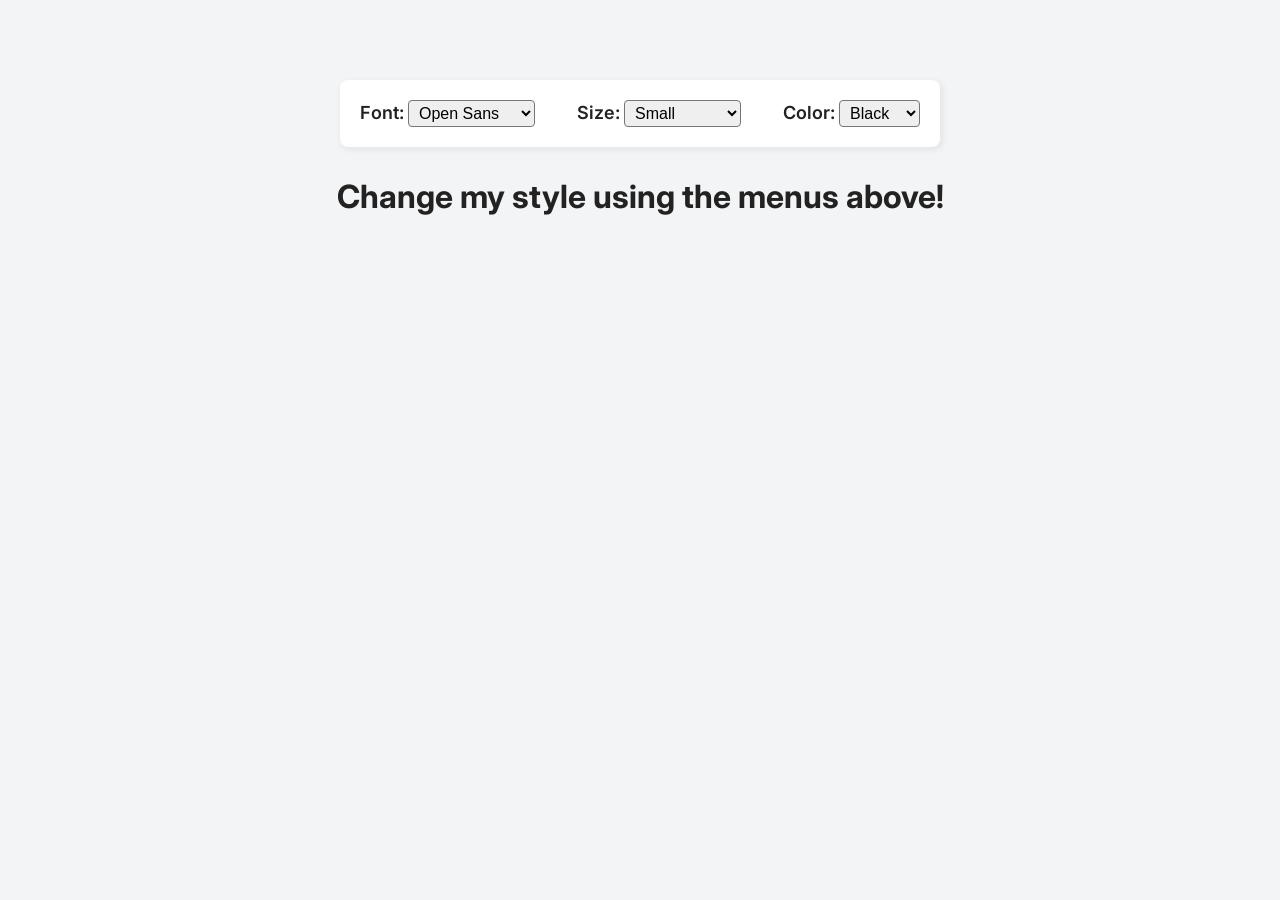
<file: Change Text Style/index.html>
<!doctype html>
<html lang="en">
  <head>
    <meta charset="UTF-8" />
    <meta name="viewport" content="width=device-width, initial-scale=1.0" />
    <!-- TODO 1. Link all the required font-families -->
    <link rel="preconnect" href="https://fonts.googleapis.com" />
    <link rel="preconnect" href="https://fonts.gstatic.com" crossorigin />
    <link
      href="https://fonts.googleapis.com/css2?family=Diplomata&family=Google+Sans:ital,opsz,wght@0,17..18,400..700;1,17..18,400..700&family=Lora:ital,wght@0,400..700;1,400..700&family=Open+Sans:ital,wght@0,300..800;1,300..800&family=Roboto:ital,wght@0,100..900;1,100..900&display=swap"
      rel="stylesheet"
    />
    <link rel="stylesheet" href="./style.css" />

    <title>Change Text Style</title>
  </head>
  <body>
    <main class="main">
      <!-- <label for="fruit-list">Fruits</label>
      <select id="fruit-list">
        <option value="orange">Orange</option>
        <option value="banana">Banana</option>
        <option value="mango">Mango</option>
      </select> -->

      <!-- TODO 1: Create dropdown menus for selecting font family, font size, and text color   -->
      <!-- Start Dropdown Menus Container -->
      <div class="dropdown-menus">
        <!-- <div class="font">
          <label for="font-family">Font:</label>
          <select id="font-family" class="font-family">
            <option value="lato">Lato</option>
            <option value="poppins">Poppins</option>
            <option value="roboto">Roboto</option>
            <option value="inter">Inter</option>
            <option value="montserrat">Montserrat</option>
          </select>
        </div> -->

        <div class="font-style">
          <label for="font-style">Font:</label>
          <select id="font-style">
            <option value="open-sans">Open Sans</option>
            <option value="roboto">Roboto</option>
            <option value="lora">Lora</option>
            <option value="google-sans">Google Sans</option>
            <option value="diplomata">Diplomata</option>
          </select>
        </div>

        <div class="size">
          <label for="font-size">Size:</label>
          <select id="font-size" class="font-size">
            <option value="small">Small</option>
            <option value="medium">Medium</option>
            <option value="large">Large</option>
            <option value="extra-large">Extra Large</option>
          </select>
        </div>

        <div class="color">
          <label for="text-color">Color:</label>
          <select id="text-color" class="text-color">
            <option value="black">Black</option>
            <option value="blue">Blue</option>
            <option value="green">Green</option>
            <option value="red">Red</option>
            <option value="purple">Purple</option>
          </select>
        </div>
      </div>
      <!-- End Dropdown Menus Container -->

      <!-- TODO 2: Create a text that updates dynamically based on the selected styles   -->
      <h1 class="main-text">Change my style using the menus above!</h1>
    </main>

    <script src="./script.js"></script>
  </body>
</html>
</file>
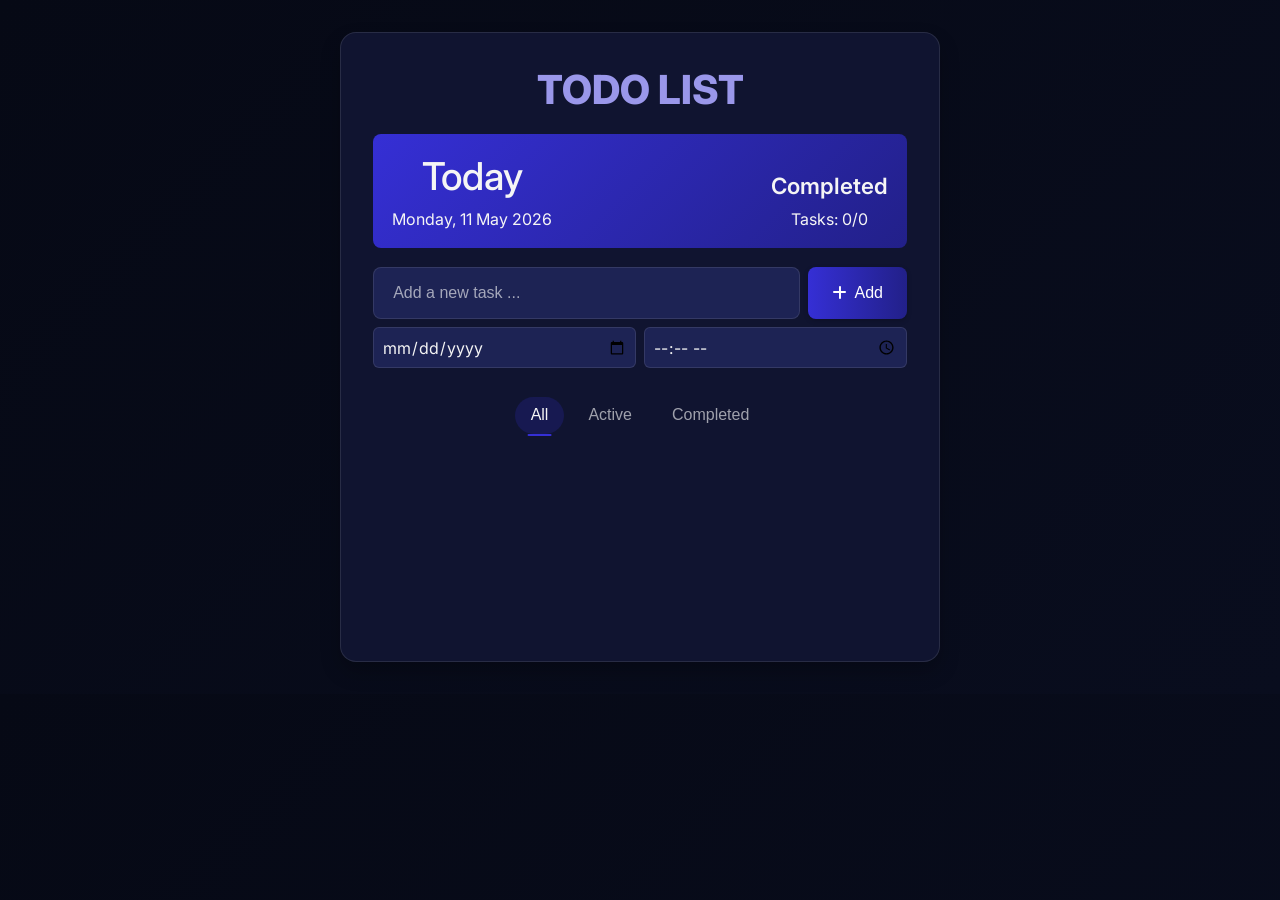
<file: Dynamic List Manager/index.html>
<!doctype html>
<html lang="en">
  <head>
    <meta charset="UTF-8" />
    <meta name="viewport" content="width=device-width, initial-scale=1.0" />
    <link rel="preconnect" href="https://fonts.googleapis.com" />
    <link rel="preconnect" href="https://fonts.gstatic.com" crossorigin />
    <link
      href="https://fonts.googleapis.com/css2?family=Montserrat:ital,wght@0,100..900;1,100..900&display=swap"
      rel="stylesheet"
    />
    <link
      rel="stylesheet"
      href="https://cdnjs.cloudflare.com/ajax/libs/font-awesome/6.5.0/css/all.min.css"
    />
    <link rel="stylesheet" href="style.css" />
    <title>TO DO List</title>
  </head>
  <body>
    <div class="todo-container">
      <h1 class="main-header-text">TODO LIST</h1>
      <div class="display-container">
        <div class="date-display">
          <h2 class="date-text">Today</h2>
          <p class="date-details">Monday, 11 May 2026</p>
        </div>
        <div class="completed-display">
          <h2 class="completed-text">Completed</h2>
          <p class="completed-details">Tasks: 0/0</p>
        </div>
      </div>

      <div class="add-task">
        <input
          type="text"
          name=""
          id="new-task"
          placeholder="Add a new task ..."
          autocomplete="off"
        />
        <button id="add-btn"><i class="fas fa-plus"></i>Add</button>
      </div>
      <div class="datetime-inputs">
        <input type="date" id="task-date" class="date-input" />
        <input type="time" id="task-time" class="time-input" />
      </div>
      <div class="task-filters">
        <button class="filter-btn active" data-filter="all">All</button>
        <button class="filter-btn" data-filter="active">Active</button>
        <button class="filter-btn" data-filter="completed">Completed</button>
      </div>

      <div class="task-list" id="task-list">
        <div class="empty-state">
          <i class="fas fa-tasks"></i>
          <h3>No tasks yet!</h3>
          <p>Add your first task to get started</p>
        </div>
      </div>

      <div class="task-priorities"></div>
    </div>

    <script src="script.js"></script>
  </body>
</html>
</file>
<file: Change Text Style/style.css>
@import url("https://fonts.googleapis.com/css2?family=Inter:ital,opsz,wght@0,14..32,100..900;1,14..32,100..900&family=Lato:ital,wght@0,100;0,300;0,400;0,700;0,900;1,100;1,300;1,400;1,700;1,900&family=Montserrat:ital,wght@0,100..900;1,100..900&family=Poppins:ital,wght@0,100;0,200;0,300;0,400;0,500;0,600;0,700;0,800;0,900;1,100;1,200;1,300;1,400;1,500;1,600;1,700;1,800;1,900&family=Roboto:ital,wght@0,100..900;1,100..900&display=swap");

/*  */

* {
  margin: 0;
  padding: 0;
  box-sizing: border-box;
}

body {
  background-color: #f3f4f6;
  width: 100%;
  font-family: "Inter", sans-serif;
  text-align: center;
  padding: 80px 0;
  color: #222;
}

.dropdown-menus {
  max-width: 600px;
  background-color: #fff;
  margin: 0 auto;
  padding: 20px;
  border-radius: 8px;
  box-shadow: 2px 2px 5px 2px rgba(0, 0, 0, 0.05);

  display: flex;
  justify-content: space-between;
}

label {
  font-size: 18px;
  font-weight: 600;
}

select {
  border-radius: 4px;
  font-size: 16px;
  padding: 3px 6px;
}

.main-text {
  margin-top: 30px;
}
</file>
<file: Dynamic List Manager/style.css>
@import url("https://fonts.googleapis.com/css2?family=Inter:ital,opsz,wght@0,14..32,100..900;1,14..32,100..900&display=swap");

:root {
  --primary: #352fd5;
  --primary-darker: #222089;
  --main-header-text: #9a97ea;
  --bg-dark: #090d1e;
  --bg-darker: #060915;
  --card-bg: #101430;
  --card-border: rgba(255, 255, 255, 0.1);
  --text-light: #f5f5f5;
  --text-lighter: #ffffff;
  --text-muted: rgba(255, 255, 255, 0.6);
  --input-bg: #1d2354;
  --filter-hover: rgba(53, 47, 213, 0.2);
  --filter-active: rgba(53, 47, 213, 0.2);
  --danger: #ff4d4d;
}

* {
  padding: 0;
  margin: 0;
  box-sizing: border-box;
}

body {
  width: 100%;
  background: linear-gradient(135deg, var(--bg-darker), var(--bg-dark));
  font-family: "Inter", sans-serif;
  padding: 2rem;
}

.todo-container {
  max-width: 600px;
  background: var(--card-bg);
  text-align: center;
  margin: 0 auto;
  border-radius: 16px;
  padding: 2rem;
  box-shadow: 0 10px 20px rgba(0, 0, 0, 0.23);
  border: 1px solid var(--card-border);
}

.main-header-text {
  color: var(--main-header-text);
  font-weight: 800;
  font-size: 40px;
  margin-bottom: 20px;
}

/*===== DISPLAY =======*/
.display-container {
  width: 100%;
  background: linear-gradient(135deg, var(--primary), var(--primary-darker));
  color: var(--text-light);
  padding: 1.2rem;
  border-radius: 8px;
  margin-bottom: 1.2rem;
  display: flex;
  justify-content: space-between;
  align-items: end;
}

.date-text,
.completed-text {
  font-size: 2.4rem;
  font-weight: 500;
  margin-bottom: 0.6rem;
}

.completed-text {
  font-size: 1.4rem;
  font-weight: 600;
}

.date-details,
.completed-details {
  font-size: 1rem;
}

/*===== ADD TASK =======*/
.add-task {
  display: flex;
  gap: 0.5rem;
  margin-bottom: 0.5rem;
}

#new-task {
  flex: 1;
  padding: 1rem 1.2rem;
  border: none;
  border-radius: 8px;
  font-size: 1rem;
  outline: none;
  background: var(--input-bg);
  color: var(--text-light);
  border: 1px solid var(--card-border);
}

#new-task:focus {
  border-color: var(--primary);
  box-shadow: 0 5px 15px rgba(0, 0, 0, 0.2);
}

#new-task::placeholder {
  color: var(--text-muted);
}

#new-task:focus::placeholder {
  opacity: 0.5;
}

#add-btn {
  color: #fff;
  border: none;
  background: linear-gradient(to right, var(--primary), var(--primary-darker));
  border-radius: 8px;
  padding: 0 1.5rem;
  font-size: 1rem;
  display: flex;
  align-items: center;
  gap: 0.5rem;
  font-weight: 500;
  cursor: pointer;
  box-shadow: 0 2px 5px rgba(0, 0, 0, 0.2);
  transition: all 0.3s;
}

#add-btn:hover {
  background: linear-gradient(to right, var(--primary-darker), var(--primary));
}

#add-btn:active {
  transform: translateY(1px);
}

/*===== DATE-TIME INPUTS =======*/

.datetime-inputs {
  display: flex;
  gap: 0.5rem;
  margin-bottom: 1.8rem;
  width: 100%;
}

.date-input,
.time-input {
  flex: 1;
  padding: 0.5rem;
  border: 1px solid var(--card-border);
  border-radius: 6px;
  background: var(--input-bg);
  color: var(--text-light);
  font-family: "Inter", sans-serif;
  font-size: 1rem;
}

.date-input:focus,
.time-input:focus {
  outline: none;
  border-color: var(--primary);
  box-shadow: 0 2px 5px rgba(0, 0, 0, 0.2);
}

/* ======= TASK FILTERS ======== */
.task-filters {
  display: flex;
  justify-content: center;
  align-items: center;
  margin-bottom: 1.5rem;
  gap: 0.5rem;
}

.filter-btn {
  background: none;
  border: none;
  padding: 0.6rem 1rem;
  border-radius: 20px;
  font-size: 1rem;
  font-weight: 500;
  color: var(--text-muted);
  position: relative;
  cursor: pointer;
  transition: all 0.3s;
}

.filter-btn:hover {
  color: var(--text-light);
  background: var(--filter-hover);
}

.filter-btn.active {
  background: var(--filter-active);
  color: var(--text-light);
}

.filter-btn.active::after {
  content: "";
  position: absolute;
  bottom: -2px;
  left: 50%;
  transform: translateX(-50%);
  width: 50%;
  height: 2px;
  background: var(--primary);
  border-radius: 2px;
}

/*======= TASK LIST =======*/
.task-list {
  display: flex;
  flex-direction: column;
  gap: 0.8rem;
  min-height: 100px;
  position: relative;
}

.empty-state {
  text-align: center;
  padding: 2rem;
  color: var(--text-muted);
  opacity: 0;
  transform: translateY(20px);
  animation: fadeIn 0.5s forwards;
}

.empty-state i {
  font-size: 3rem;
  margin-bottom: 1rem;
  color: var(--primary);
  opacity: 0.7;
  animation: bounce 2s infinite;
}

.task {
  background: var(--task-bg);
  border-radius: 10px;
  border-radius: 1rem;
  display: flex;
  align-items: center;
  box-shadow: var(--shadow);
  transition: var(--transition);
  position: relative;
  border-left: 3px solid var(--primary);
  transform-origin: top center;
  will-change: transform, opacity;
}

.task:hover {
  transform: translateY(-3px);
  background: var(--task-hover);
  box-shadow: 0 8px 15px rgba(0, 0, 0, 0.2);
}

.task-date {
  display: flex;
  align-items: center;
  gap: 0.3rem;
}

.task-date i {
  font-size: 0.6rem;
}
</file>
